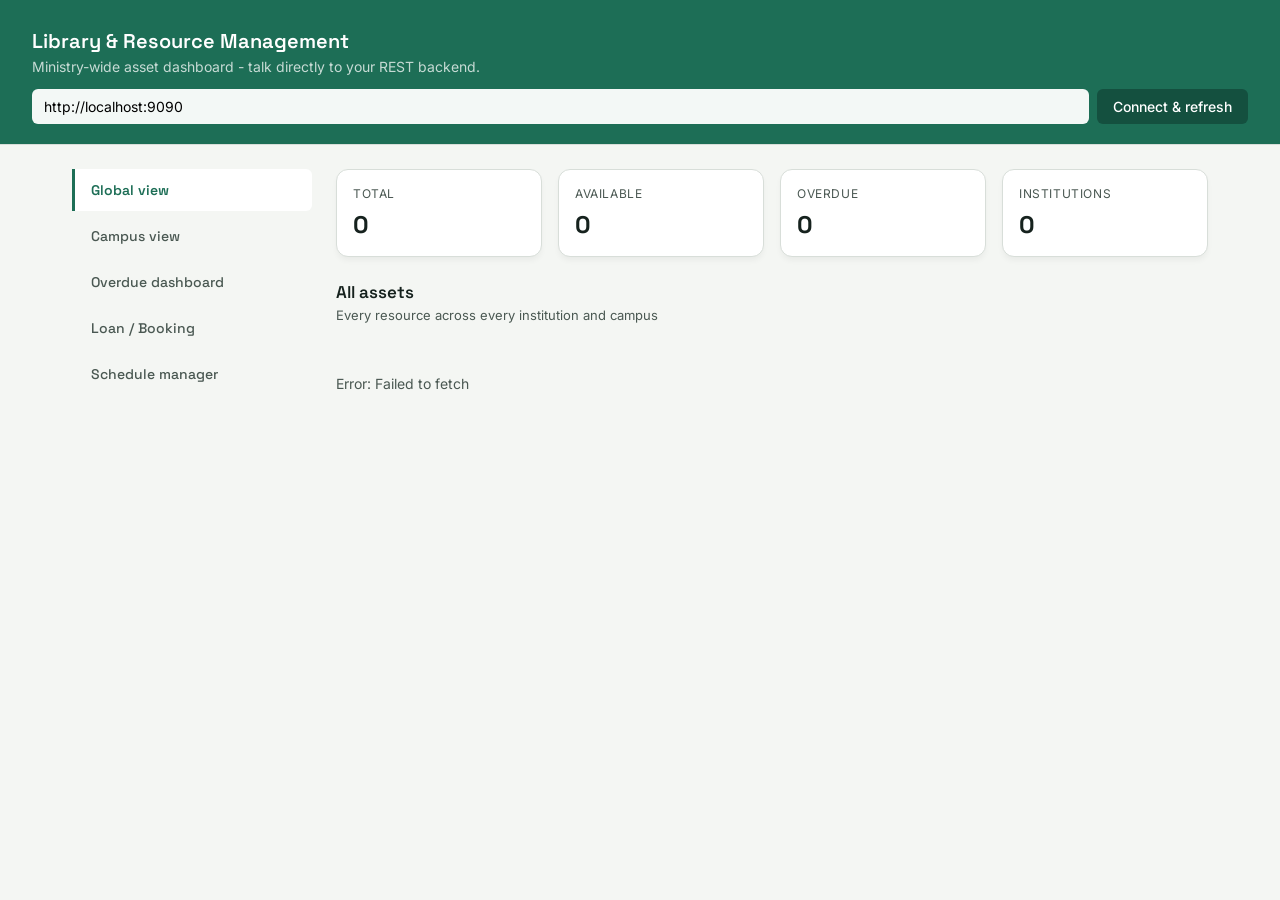
<file: Assignment-1/libraryClient/index.html>
<!DOCTYPE html>
<html lang="en">
<head>
    <meta charset="UTF-8">
    <meta name="viewport" content="width=device-width, initial-scale=1.0">
    <title>Library &amp; Resource Management - Dashboard</title>
    <link rel="preconnect" href="https://fonts.googleapis.com">
    <link href="https://fonts.googleapis.com/css2?family=Space+Grotesk:wght@500;600&family=Inter:wght@400;500;600&display=swap" rel="stylesheet">
    <link rel="stylesheet" href="style.css">
</head>

<body>

    <header>
        <h1>Library &amp; Resource Management</h1>
        <p>Ministry-wide asset dashboard - talk directly to your REST backend.</p>
        <div class="conn-row">
            <input id="baseUrl" type="text" value="http://localhost:9090" placeholder="Backend base URL">
            <button id="refreshBtn">Connect &amp; refresh</button>
        </div>
    </header>

<!-- ============================================================
     NAVIGATION
     - Each .tab has a data-tab="xyz" attribute.
     - JS reads that attribute and shows the matching #panel-xyz.
     ============================================================ -->
    <div class="layout">
        <!-- SIDEBAR NAVIGATION-->
        <aside class="sidebar">
            <div class="tab active" data-tab="global">Global view</div>
            <div class="tab" data-tab="campus">Campus view</div>
            <div class="tab" data-tab="overdue">Overdue dashboard</div>
            <div class="tab" data-tab="loan">Loan / Booking</div>
            <div class="tab" data-tab="schedule">Schedule manager</div>
        </aside>

        <!-- MAIN CONTENT -->
        <section class="content">
            <!-- STAT CARD -->
            <div class="stat-grid">
                <article class="stat-card">
                    <span>Total</span>
                    <strong id="total-assets">0</strong>
                </article>
                <article class="stat-card">
                    <span>Available</span>
                    <strong id="available-assets">0</strong>
                </article>
                <article class="stat-card">
                    <span>Overdue</span>
                    <strong id="overdue-assets">0</strong>
                </article>
                <article class="stat-card">
                    <span>Institutions</span>
                    <strong id="institution-count">0</strong>
                </article>
            </div>

            <!--=======PANEL 1. GLOBAL VIEW=======-->
            <section class="panel active" id="panel-global">
                <h2>All assets</h2>
                <p class="sub">Every resource across every institution and campus</p>
                <div id="global-list" class="card-list">
                    <p class="empty">Click "Connect &amp; refresh" to load assets.</p>
                </div>
            </section>

            <!--=======PANEL 2. CAMPUS VIEW=======-->
            <section class="panel" id="panel-campus">
                <h2>Filter by institution / site</h2>
                <p class="sub">Narrow the list to one campus or institution</p>
                <div class="filters">
                    <input id="campus-institution" placeholder="Institution ID (e.g NUST)">
                    <input id="campus-site" placeholder="Site (e.g Main Campus) - optional">
                    <button id="campus-filter-btn">Filter</button>
                </div>
                <div id="campus-list" class="card-list">
                    <p class="empty">Enter an institution and filter.</p>
                </div>
            </section>

            <!--=======PANEL 3. OVERDUE DASHBOARD=======-->
            <section class="panel" id="panel-overdue">
                <h2>Overdue items</h2>
                <p class="sub">Assets past their schedule due date.</p>
                <div id="overdue-list" class="card-list">
                    <p class="empty">Click "Connect &amp; refresh" to check.</p>
                </div>
            </section>

            <!--=======PANEL 4. LOAN/ RETURN=======-->
            <section class="panel" id="panel-loan">
                <h2>Loan / Return an asset</h2>
                <p class="sub">Loan an available asset, or return one that's currently on loan.</p>

                <div class="two-col">
                    <!-- Loan form -->
                    <form id="loan-form" class="stack">
                        <h3>Loan an asset</h3>
                        <label>Asset tag
                            <input id="loan-tag" required placeholder="e.g NUST-LIB-3DP-001">
                        </label>
                        <label>Due date
                            <input id="loan-due" type="date" required>
                        </label>
                        <button type="submit">Loan asset</button>
                        <div id="loan-msg" class="status-msg"></div>
                    </form>

                    <!-- Return form -->

                    <form id="return-form" class="stack">
                        <h3>Return an asset</h3>
                        <label>Asset tag
                            <input id="return-tag" required placeholder="e.g. NUST-LIB-3DP-001">
                        </label>
                        <label>Schedule ID of the loan
                            <input id="return-schedule" required placeholder="e.g. SCH-...">
                        </label>
                        <button type="submit">Return asset</button>
                        <div id="return-msg" class="status-msg"></div>
                    </form>
                </div>
            </section>

            <!--=======PANEL 5. SCHEDULE MANAGER=======-->
            <section class="panel" id="panel-schedule">
                <h2>Add a servicing schedule</h2>
                <p class="sub">Creates a new schedule entry on an asset.</p>
                <form id="schedule-form" class="stack">
                    <label>Asset tag
                        <input id="sched-tag" required placeholder="e.g. NUST-LIB-3DP-001">
                    </label>
                    <label>Type
                        <select id="sched-type">
                            <option value="MAINTENANCE">MAINTENANCE</option>
                            <option value="ROUTINE_SERVICE">ROUTINE_SERVICE</option>
                            <option value="BOOKING">BOOKING</option>
                        </select>
                    </label>
                    <label>Start time
                        <input id="sched-start" type="datetime-local" required>
                    </label>
                    <label>Due date
                        <input id="sched-due" type="datetime-local" required>
                    </label>
                    <label>Description
                        <textarea id="sched-desc" rows="3" placeholder="e.g. Quarterly calibration"></textarea>
                    </label>
                    <button type="submit">Add schedule</button>
                    <div id="sched-msg" class="status-msg"></div>
                </form>
            </section>

        </section>
    </div>
    
    <!--The script tag is at the bottom so the DOM is fully built
     before the JS runs and tries to query for elements. -->
     <script src="app.js"></script>

</body>
</html>
</file>
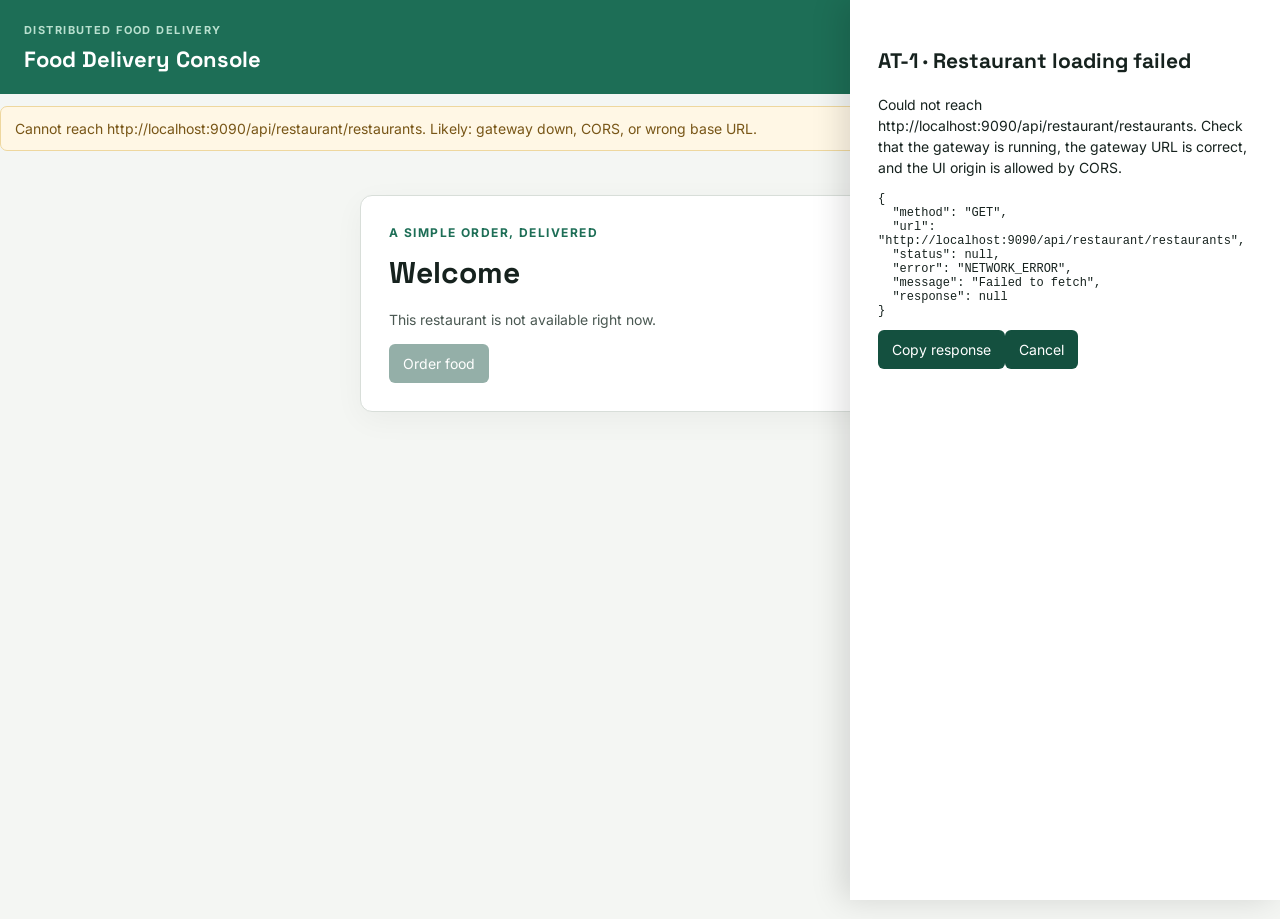
<file: Assignment-2/client/index.html>
<!doctype html>
<html lang="en">
<head>
  <meta charset="utf-8">
  <meta name="viewport" content="width=device-width, initial-scale=1">
  <title>Food Delivery Console</title>
  <link rel="preconnect" href="https://fonts.googleapis.com">
  <link href="https://fonts.googleapis.com/css2?family=Inter:wght@400;500;600;700&family=Space+Grotesk:wght@500;600;700&display=swap" rel="stylesheet">
  <link rel="stylesheet" href="style.css">
</head>
<body>
  <header class="app-header">
    <div><p class="eyebrow">DISTRIBUTED FOOD DELIVERY</p><h1>Food Delivery Console</h1><p id="customerLine">Resolving customer identity…</p></div>
    <div class="connection">
      <div class="mode-toggle" role="group" aria-label="View mode"><button id="customerMode" type="button">Customer</button><button id="developerMode" type="button">Developer</button></div>
      <label for="baseUrl">Gateway base URL</label>
      <div class="conn-row"><input id="baseUrl" type="url"><button id="connectBtn">Connect &amp; refresh</button><button id="customerChip" class="chip" title="Customer identity">No customer</button><i id="connDot" class="conn-dot" aria-label="Disconnected"></i></div>
      <p id="connectionState" class="status-msg" role="status"></p>
    </div>
  </header>
  <div id="banner" class="banner" hidden role="alert"></div>
  <main id="customerShell" class="customer-shell" hidden>
    <section id="customerView" class="customer-view"></section>
    <div id="customerProgress" class="customer-progress" hidden></div>
  </main>
  <main id="developerShell" class="layout">
    <aside class="sidebar" aria-label="Console sections">
      <button class="tab active" data-tab="catalog">Catalog</button>
      <button class="tab" data-tab="orders">My orders</button>
      <button class="tab" data-tab="track">Track</button>
      <button class="tab" data-tab="notifications">Notifications <span id="unreadBadge"></span></button>
      <button class="tab" data-tab="simulator">Simulator</button>
      <button class="tab" data-tab="settings">Settings</button>
    </aside>
    <section class="content">
      <div class="stat-grid">
        <article class="stat-card"><span>Cart items</span><strong id="cartStat">0</strong></article>
        <article class="stat-card"><span>Active orders</span><strong id="activeStat">0</strong></article>
        <article class="stat-card"><span>Delivered today</span><strong id="deliveredStat">0</strong></article>
        <article class="stat-card"><span>Unread notifications</span><strong id="unreadStat">0</strong></article>
      </div>
      <section id="panel-catalog" class="panel active">
        <div class="section-heading"><div><p class="eyebrow">DISCOVER</p><h2>Restaurants and menu</h2></div><button id="allRestaurants" class="chip">All restaurants</button></div>
        <div class="filters"><input id="menuSearch" placeholder="Search loaded items…" aria-label="Search loaded menu items"></div>
        <div id="restaurantList" class="card-list"><p class="empty">Connect to load restaurants.</p></div>
        <div id="menuList" class="card-list"></div>
      </section>
      <section id="panel-orders" class="panel">
        <div class="section-heading"><div><p class="eyebrow">HISTORY</p><h2>My orders</h2></div><button id="reloadOrders">Reload</button></div>
        <div id="ordersList" class="card-list"><p class="empty">Resolve a customer to load orders.</p></div>
      </section>
      <section id="panel-track" class="panel">
        <div class="section-heading"><div><p class="eyebrow">LIVE STATUS</p><h2>Track order</h2></div><button id="openSimulator">Open in simulator</button></div>
        <div id="trackView" class="track-view"><p class="empty">Choose an order to begin tracking.</p></div>
      </section>
      <section id="panel-notifications" class="panel">
        <div class="section-heading"><div><p class="eyebrow">INBOX</p><h2>Notifications</h2></div><button id="reloadNotifications">Reload</button></div>
        <div id="notificationsList" class="card-list"><p class="empty">No notifications loaded.</p></div>
      </section>
      <section id="panel-simulator" class="panel">
        <div class="section-heading"><div><p class="eyebrow">DEMO HARNESS</p><h2>Simulator</h2></div><label class="toggle"><input id="autoDrive" type="checkbox"> Auto-drive this order</label></div>
        <p class="banner">Demo harness — stands in for the Restaurant and Driver clients.</p>
        <div class="two-col"><article class="sim-card"><h3>Kitchen</h3><label>Restaurant<select id="simRestaurant"></select></label><div id="kitchenList" class="card-list"><p class="empty">Select a restaurant.</p></div><div class="actions"><button id="markPreparing">Mark preparing</button><button id="markReady">Mark ready</button></div></article>
          <article class="sim-card"><h3>Driver</h3><button id="registerDriver">Register driver</button><div id="driverRoster" class="card-list"></div><div class="actions"><button id="pickupBtn">Pickup</button><button id="completeBtn">Complete</button><button id="failBtn">Fail</button></div><p id="degradedNote" class="muted"></p></article></div>
        <pre id="simLog" class="json-view"></pre>
      </section>
      <section id="panel-settings" class="panel">
        <div class="section-heading"><div><p class="eyebrow">PREFERENCES</p><h2>Settings</h2></div></div>
        <form id="settingsForm" class="stack"><label>Gateway base URL<input id="settingsBaseUrl" type="url"></label><label>Customer ID override<input id="settingsCustomerId" placeholder="Server-generated customer id"></label><label>Poll interval (ms)<input id="settingsPollMs" type="number" min="1000"></label><label><input id="settingsAutoRegister" type="checkbox"> Auto-register demo customer when no id is available</label><label><input id="settingsIdempotency" type="checkbox"> Use idempotency keys for order writes</label><button type="submit">Save settings</button><button type="button" id="resetState">Reset local state</button></form>
        <details><summary>Debug drawer (last 50 requests)</summary><pre id="debugLog" class="json-view"></pre></details>
      </section>
    </section>
  </main>
  <div id="orderSheet" class="sheet" hidden role="dialog" aria-modal="true" aria-labelledby="sheetTitle"><button class="sheet-close" id="closeSheet" aria-label="Close">×</button><h2 id="sheetTitle"></h2><p id="sheetPrice"></p><div class="qty-stepper"><button id="qtyDown">−</button><strong id="qtyValue">1</strong><button id="qtyUp">+</button></div><label>Delivery address<select id="addressSelect"></select></label><fieldset><legend>Payment</legend><label><input type="radio" name="payment" value="SIM_OK" checked> Simulate success</label><label><input type="radio" name="payment" value="SIM_DECLINE"> Simulate decline (AT-2)</label></fieldset><p id="sheetTotal"></p><p id="sheetMessage" class="status-msg"></p><button id="placeOrderBtn">Place order</button></div>
  <div id="errorSheet" class="sheet error-sheet" hidden role="dialog" aria-modal="true"><h2 id="errorTitle">API response needs attention</h2><p id="errorSummary"></p><pre id="errorRaw" class="json-view"></pre><button id="copyError">Copy response</button><button id="retryError">Retry</button><button id="cancelError">Cancel</button></div>
  <div id="toastStack" class="toast-stack" aria-live="polite"></div>
  <script src="app.js"></script>
</body>
</html>
</file>
<file: Assignment-1/libraryClient/style.css>
/*======================================================
DESIGN TOKENS
========================================================*/

:root{
    --ink: #16221e;
    --ink-soft: #4a5852;
    --paper: #f4f6f3;
    --card: #ffffff;
    --line:#d8ded9;
    --accent: #1d6e56;
    --accent-dark:#14503f;
    --available: #1d6e56;
    --available-bg: #e1f0ea;
    --loaned: #8a5a12;
    --loaned-bg: #f9ecd8;
    --maintenance: #99361d;
    --maintenance-bg: #fbe6de;
    --disposed: #5f5e5a;
    --disposed-bg: #ecebe6;
}

* { box-sizing: border-box;} /* makes padding not blow up width*/

body {
    margin: 0;
    font-family: 'Inter', sans-serif;
    background: var(--paper);
    color: var(--ink);
}

h1,h2,h3, .tab {font-family: 'Space Grotesk',sans-serif;}

/*----- HEADER ------*/
header {
    padding: 28px 32px 20px;
    background: var(--accent);
    color: #ffffff;
    border-bottom: 1px solid var(--line);
}

header h1 {
    font-size: 20px;
    font-weight: 600;
    margin: 0 0 4px;
}

header p {
    margin: 0;
    color: rgba(255, 255, 255, 0.75);
    font-size: 14px;
}

.conn-row {
    display: flex;
    gap: 8px;
    margin-top: 14px;
    flex-wrap: wrap;
}

.conn-row input {
    flex: 1; min-width: 200px;
    padding: 9px 12px; border: 1pvax solid var(--line);
    border-radius: 6px; font-size: 14px; font-family: inherit;
    background: rgba(255, 255, 255, 0.95)
}

/*-------- BUTTOM --------*/
button {
    font-family: 'Inter', sans-serif; font-size: 14px; font-weight: 500;
    padding: 9px 16px; border-radius: 6px; border: none; cursor: pointer;
    background: var(--accent-dark); 
    color: #ffffff; 
    transition: opacity 0.15s;
}

button:hover {
    opacity: 0.88;
}

/*-------- LAYOUT (Sidebar + Content) --------*/
.layout {
    display: grid;
    grid-template-columns: 240px 1fr; /* Sidebar fixed, content takes rest */
    gap: 24px;
    padding: 24px 32px;
    max-width: 1200px;
    margin: 0 auto;
}

.sidebar {
    display: flex;
    flex-direction: column;
    gap: 4px;
}

.tab {
    padding: 12px 16px;
    font-size: 14px;
    font-weight: 500;
    color: var(--ink-soft);
    cursor: pointer;
    border-left: 3px solid transparent; 
    border-radius: 0 6px 6px 0;
}

.tab:hover {background: rgba(0, 0, 0, 0.03); }

.tab.active {
    color: var(--accent);
    border-left-color: var(--accent);
    background: #ffffff;
    font-weight: 600;
}

/*-- STAT CARD--*/
.stat-grid {
    display: grid;
    grid-template-columns: repeat(4, 1fr);
    gap: 16px;
    margin-bottom: 24px;
}

.stat-card {
    background: #ffffff;
    border: 1px solid var(--line);
    border-radius: 12px;
    padding: 16px;
    box-shadow: 0 4px 6px -1px rgba(0, 0, 0, 0.05);
}

.stat-card span {
    display: block;
    font-size: 12px;
    text-transform: uppercase;
    letter-spacing: 0.05em;
    color: var(--ink-soft);
    margin-bottom: 8px;
}

.stat-card strong {
    display: block;
    font-size: 24px;
    font-family: 'Space Grotesk', sans-serif;
    color: var(--ink);
}

/*--------- PANELS ----------*/

/*By default every panel is hidden. The .active class shows it.*/
.panel {display: none;}
.panel.active {display: block;}
.panel h2 {
    font-size: 17px;
    font-weight: 600;
    margin: 0 0 4px;
}
.panel .sub {
    color: var(--ink-soft);
    font-size: 13px;
    margin: 0 0 18px;
}

/*--------- FILTERS ----------*/
.filters {
    display: flex;
    gap: 8px;
    margin-bottom: 18px;
    flex-wrap: wrap;
}

.filters input {
    padding: 9px 12px; border: 1px solid var(--line);
    border-radius: 6px; font-size: 14px; font-family: inherit;
    flex: 1; min-width: 160px;
}

/*--------- ASSET CARDS ----------*/
.card-list {
    display: flex;
    flex-direction: column;
    gap: 10px;
}

.asset-card {
    background: var(--card); border: 1px solid var(--line);
    border-radius: 10px; padding: 14px 16px;
    display: flex; justify-content: space-between;
    align-items: center; gap: 12px; flex-wrap: wrap;
}
.asset-card .meta {min-width: 200px;}
.asset-card .tag {font-size: 12px; color: var(--ink-soft);}
.asset-card .name {font-size: 15px; font-weight: 500; margin: 2px 0;}
.asset-card .place {font-size: 13px; color: var(--ink-soft);}

/*-------- STATUS BADGESS -----------*/
.badge {
    font-size: 12px; font-weight: 600; padding: 4px 10px;
    border-radius: 20px; white-space: nowrap;
}

.badge.available {color: var(--available); background: var(--available-bg);}
.badge.occupied {color: var(--loaned); background: var(--loaned-bg);}
.badge.loaned_out {color: var(--loaned); background: var(--loaned-bg);}
.badge.under_maintenance {color: var(--maintenance); background: var(--maintenance-bg);}
.badge.disposed {color: var(--disposed); background: var(--disposed-bg);}

/* ---------- EMPTY STATES ---------- */
.empty {color: var(--ink-soft); font-size: 14px; padding: 20px 0;}

/* ---------- FORMS ---------- */
form.stack {display: flex; flex-direction: column; gap: 12px; max-width: 420px;}
form.stack label {font-size: 13px; font-weight: 500; color: var(--ink-soft);}
form.stack input, form.stack select, form.stack textarea {
    padding: 9px; border: 1px solid var(--line);
    border-radius: 6px; font-size: 14px; font-family: inherit;
    margin-top: 4px; width: 100%;
}

/* Two-column layout for the Loan / Return panel */
.two-col {display: grid; grid-template-columns: 1fr 1fr; gap: 24px;}

/* ---------- STATUS MESSAGES ---------- */
.status-msg { font-size: 13px; margin-top: 10px;}
.status-msg.ok {color: var(--accent);}
.status-msg.err {color: var(--maintenance);}

/* ---------- RESPONSIVE ---------- */
@media (max-width: 640px) {
    header, .layout {padding-left: 16px; padding-right: 16px;}
    .asset-card {flex-direction: column; align-items: flex-start;}
    .two-col {grid-template-columns: 1fr;}
    .stat-grid {grid-template-columns: 1fr 1fr;}
}
</file>
<file: Assignment-2/client/style.css>
:root{--ink:#16221e;--ink-soft:#4a5852;--paper:#f4f6f3;--card:#fff;--line:#d8ded9;--accent:#1d6e56;--accent-dark:#14503f;--available:#1d6e56;--available-bg:#e1f0ea;--loaned:#8a5a12;--loaned-bg:#f9ecd8;--maintenance:#99361d;--maintenance-bg:#fbe6de;--disposed:#5f5e5a;--disposed-bg:#ecebe6}
*{box-sizing:border-box}body{margin:0;background:var(--paper);color:var(--ink);font:14px/1.5 Inter,system-ui,sans-serif}h1,h2,h3,.tab{font-family:"Space Grotesk",Inter,sans-serif}button,input,select{font:inherit}button{border:0;border-radius:6px;padding:9px 14px;background:var(--accent-dark);color:#fff;cursor:pointer}button:disabled{opacity:.45;cursor:not-allowed}.app-header{background:var(--accent);color:#fff;padding:26px 32px;display:flex;justify-content:space-between;gap:24px}.app-header h1{margin:0;font-size:27px}.app-header p{margin:4px 0;color:#d1e8de}.eyebrow{font-size:11px;letter-spacing:.13em;font-weight:700;color:var(--accent);margin:0 0 5px}.app-header .eyebrow{color:#b9e0cf}.connection{min-width:360px}.connection label{font-size:12px}.conn-row{display:flex;gap:7px;margin-top:5px;align-items:center}.conn-row input{min-width:180px;flex:1;padding:9px;border:0;border-radius:6px}.conn-dot{width:10px;height:10px;border-radius:50%;background:#b64839}.conn-dot.connected{background:#82d3a6}.chip{background:var(--available-bg);color:var(--accent);border-radius:18px;padding:6px 10px}.app-header .chip{white-space:nowrap}.layout{display:grid;grid-template-columns:210px 1fr;gap:25px;max-width:1240px;margin:auto;padding:25px 32px}.sidebar{display:flex;flex-direction:column;gap:4px}.tab{background:transparent;color:var(--ink-soft);text-align:left;border-left:3px solid transparent;border-radius:0 6px 6px 0}.tab.active{color:var(--accent);border-left-color:var(--accent);background:#fff;font-weight:700}.tab span{float:right}.content{min-width:0}.stat-grid{display:grid;grid-template-columns:repeat(4,1fr);gap:14px;margin-bottom:24px}.stat-card{background:var(--card);border:1px solid var(--line);border-radius:10px;padding:15px}.stat-card span{display:block;text-transform:uppercase;font-size:11px;color:var(--ink-soft)}.stat-card strong{display:block;font:600 24px "Space Grotesk";margin-top:5px}.panel{display:none}.panel.active{display:block}.section-heading{display:flex;justify-content:space-between;align-items:center;margin-bottom:18px}.section-heading h2{margin:0;font-size:22px}.filters{display:flex;gap:8px;margin-bottom:16px}.filters input,form.stack input,form.stack select,.sim-card select{width:100%;padding:9px;border:1px solid var(--line);border-radius:6px;background:#fff}.card-list{display:flex;flex-direction:column;gap:10px}.asset-card{background:var(--card);border:1px solid var(--line);border-radius:10px;padding:14px}.asset-card.clickable{cursor:pointer}.asset-card.clickable:hover{border-color:var(--accent)}.badge{display:inline-block;border-radius:18px;padding:4px 9px;font-size:11px;font-weight:700;background:var(--available-bg);color:var(--available)}.badge.created{background:#e9f0ff;color:#315fa8}.badge.confirmed{background:#e5efff;color:#2e6ba9}.badge.preparing{background:#fff2dc;color:#a56816}.badge.ready{background:#e7f5df;color:#4e832b}.badge.out_for_delivery{background:#e6f0ff;color:#3d6591}.badge.delivered{background:var(--available-bg);color:var(--available)}.badge.cancelled,.badge.payment-failed{background:var(--maintenance-bg);color:var(--maintenance)}.badge.payment-pending{background:#f1f1ed;color:var(--ink-soft)}.badge.payment-paid{background:var(--available-bg);color:var(--available)}.badge.payment-refunded{background:#eee8fb;color:#7053a1}.empty,.muted{color:var(--ink-soft)}.two-col{display:grid;grid-template-columns:1fr 1fr;gap:16px}.sim-card{background:#fff;border:1px solid var(--line);border-radius:10px;padding:16px}.sim-card h3{margin-top:0}.sim-card>label{display:block;margin-bottom:12px}.actions{display:flex;gap:7px;flex-wrap:wrap;margin-top:12px}.status-msg.ok{color:var(--accent)}.status-msg.err{color:var(--maintenance)}.banner{padding:11px 14px;margin:12px 0;background:#fff7e5;border:1px solid #eed79e;border-radius:7px;color:#785617}.toast-stack{position:fixed;right:22px;bottom:20px;display:flex;flex-direction:column;gap:8px;z-index:5}.toast{background:var(--accent-dark);color:#fff;border-radius:7px;padding:11px 14px;box-shadow:0 5px 18px #0002}.toast.warn{background:#916116}.toast.err{background:var(--maintenance)}.sheet{position:fixed;right:0;top:0;height:100%;width:min(430px,100%);background:#fff;box-shadow:-8px 0 30px #0002;z-index:4;padding:28px;overflow:auto}.sheet-close{float:right;background:transparent;color:var(--ink);font-size:24px;padding:0}.sheet label,.sheet fieldset{display:block;margin:16px 0}.sheet select{width:100%;padding:9px;border:1px solid var(--line);border-radius:6px}.qty-stepper{display:flex;align-items:center;gap:20px;margin:18px 0}.qty-stepper button{font-size:20px;width:38px}.stepper{display:flex;justify-content:space-between;gap:3px;margin:22px 0}.step{flex:1;text-align:center;font-size:11px;color:var(--ink-soft);position:relative}.step:before{content:"";display:block;margin:auto auto 6px;width:18px;height:18px;border-radius:50%;border:2px solid var(--line);background:#fff}.step.done:before{background:var(--accent);border-color:var(--accent)}.step.current:before{border-color:var(--accent);box-shadow:0 0 0 3px var(--available-bg)}.step.cancelled:before{background:var(--maintenance);border-color:var(--maintenance)}.timeline,.feed{border-left:2px solid var(--line);padding-left:14px}.timeline-row,.feed-row{padding:6px 0}.driver-card,.kitchen-row{border:1px solid var(--line);border-radius:7px;padding:10px;margin-top:8px}.json-view{white-space:pre-wrap;overflow:auto;font:12px ui-monospace,monospace}.toggle{color:var(--accent);font-weight:600}form.stack{display:flex;flex-direction:column;gap:12px;max-width:500px}form.stack label{color:var(--ink-soft)}details{margin-top:20px}@media(max-width:900px){.layout{grid-template-columns:1fr;padding:20px}.sidebar{flex-direction:row;overflow:auto}.tab{white-space:nowrap;border-left:0;border-bottom:3px solid transparent}.tab.active{border-bottom-color:var(--accent)}.app-header{display:block}.connection{margin-top:18px}.stat-grid{grid-template-columns:repeat(2,1fr)}}@media(max-width:640px){.app-header{padding:22px 16px}.layout{padding:16px}.two-col{grid-template-columns:1fr}.sheet{width:100%}.stat-grid{grid-template-columns:1fr 1fr}.conn-row{flex-wrap:wrap}.connection{min-width:0}}
.mode-toggle{display:flex;justify-content:flex-end;margin-bottom:8px}.mode-toggle button{border:1px solid #b9e0cf;border-radius:0;padding:5px 10px;background:transparent;color:#fff}.mode-toggle button:first-child{border-radius:6px 0 0 6px}.mode-toggle button:last-child{border-radius:0 6px 6px 0}.mode-toggle button.active{background:#fff;color:var(--accent)}
.customer-mode .app-header{padding:18px 24px}.customer-mode .app-header h1{font-size:22px}.customer-mode #customerLine,.customer-mode .connection>label,.customer-mode .connection>.conn-row,.customer-mode #connectionState{display:none}.customer-mode .connection{min-width:0}.customer-mode .mode-toggle{margin:0}.customer-mode .customer-chip{display:none}
#customerShell[hidden],#developerShell[hidden]{display:none!important}
.customer-shell{min-height:calc(100vh - 144px);padding:32px 18px 88px;background:var(--paper)}.customer-view{max-width:560px;margin:0 auto;animation:customer-in .22s ease}.customer-view.leaving{animation:customer-out .22s ease}.customer-card{background:var(--card);border:1px solid var(--line);border-radius:12px;padding:28px;box-shadow:0 8px 30px #16221e0b}.customer-card h2{font-size:30px;margin:8px 0}.customer-card h3{margin-top:0}.customer-card p{color:var(--ink-soft)}.customer-brand{color:var(--accent);font-size:12px;font-weight:700;letter-spacing:.12em}.customer-menu{display:grid;gap:10px}.customer-item{display:flex;justify-content:space-between;align-items:center;text-align:left;background:#fff;color:var(--ink);border:1px solid var(--line);border-radius:9px;padding:15px}.customer-item:hover{border-color:var(--accent)}.customer-item.unavailable{opacity:.45;cursor:not-allowed}.customer-checkout{display:grid;gap:14px}.customer-checkout label{display:grid;gap:5px;color:var(--ink-soft)}.customer-checkout select{padding:10px;border:1px solid var(--line);border-radius:6px;background:#fff}.customer-choice{display:flex;gap:12px;flex-wrap:wrap}.customer-choice label{display:block;border:1px solid var(--line);padding:10px;border-radius:7px;color:var(--ink)}.customer-actions{display:flex;gap:9px;flex-wrap:wrap;margin-top:20px}.customer-progress{position:fixed;left:0;right:0;bottom:0;background:#fff;border-top:1px solid var(--line);padding:10px 18px;z-index:3}.customer-progress-inner{max-width:560px;margin:auto}.customer-progress-label{display:flex;justify-content:space-between;color:var(--ink-soft);font-size:12px}.progress-track{height:5px;background:var(--line);border-radius:5px;margin-top:6px;overflow:hidden}.progress-fill{height:100%;background:var(--accent);transition:width .22s ease}.customer-toast{margin-top:16px;padding:11px;background:var(--available-bg);color:var(--accent-dark);border-radius:7px}@keyframes customer-in{from{opacity:0;transform:translateX(18px)}to{opacity:1;transform:none}}@keyframes customer-out{to{opacity:0;transform:translateX(-18px)}}@media(prefers-reduced-motion:reduce){.customer-view,.progress-fill{animation:none;transition:none}}@media(max-width:640px){.customer-shell{padding:18px 12px 86px}.customer-card{padding:21px}.customer-card h2{font-size:25px}}
</file>
